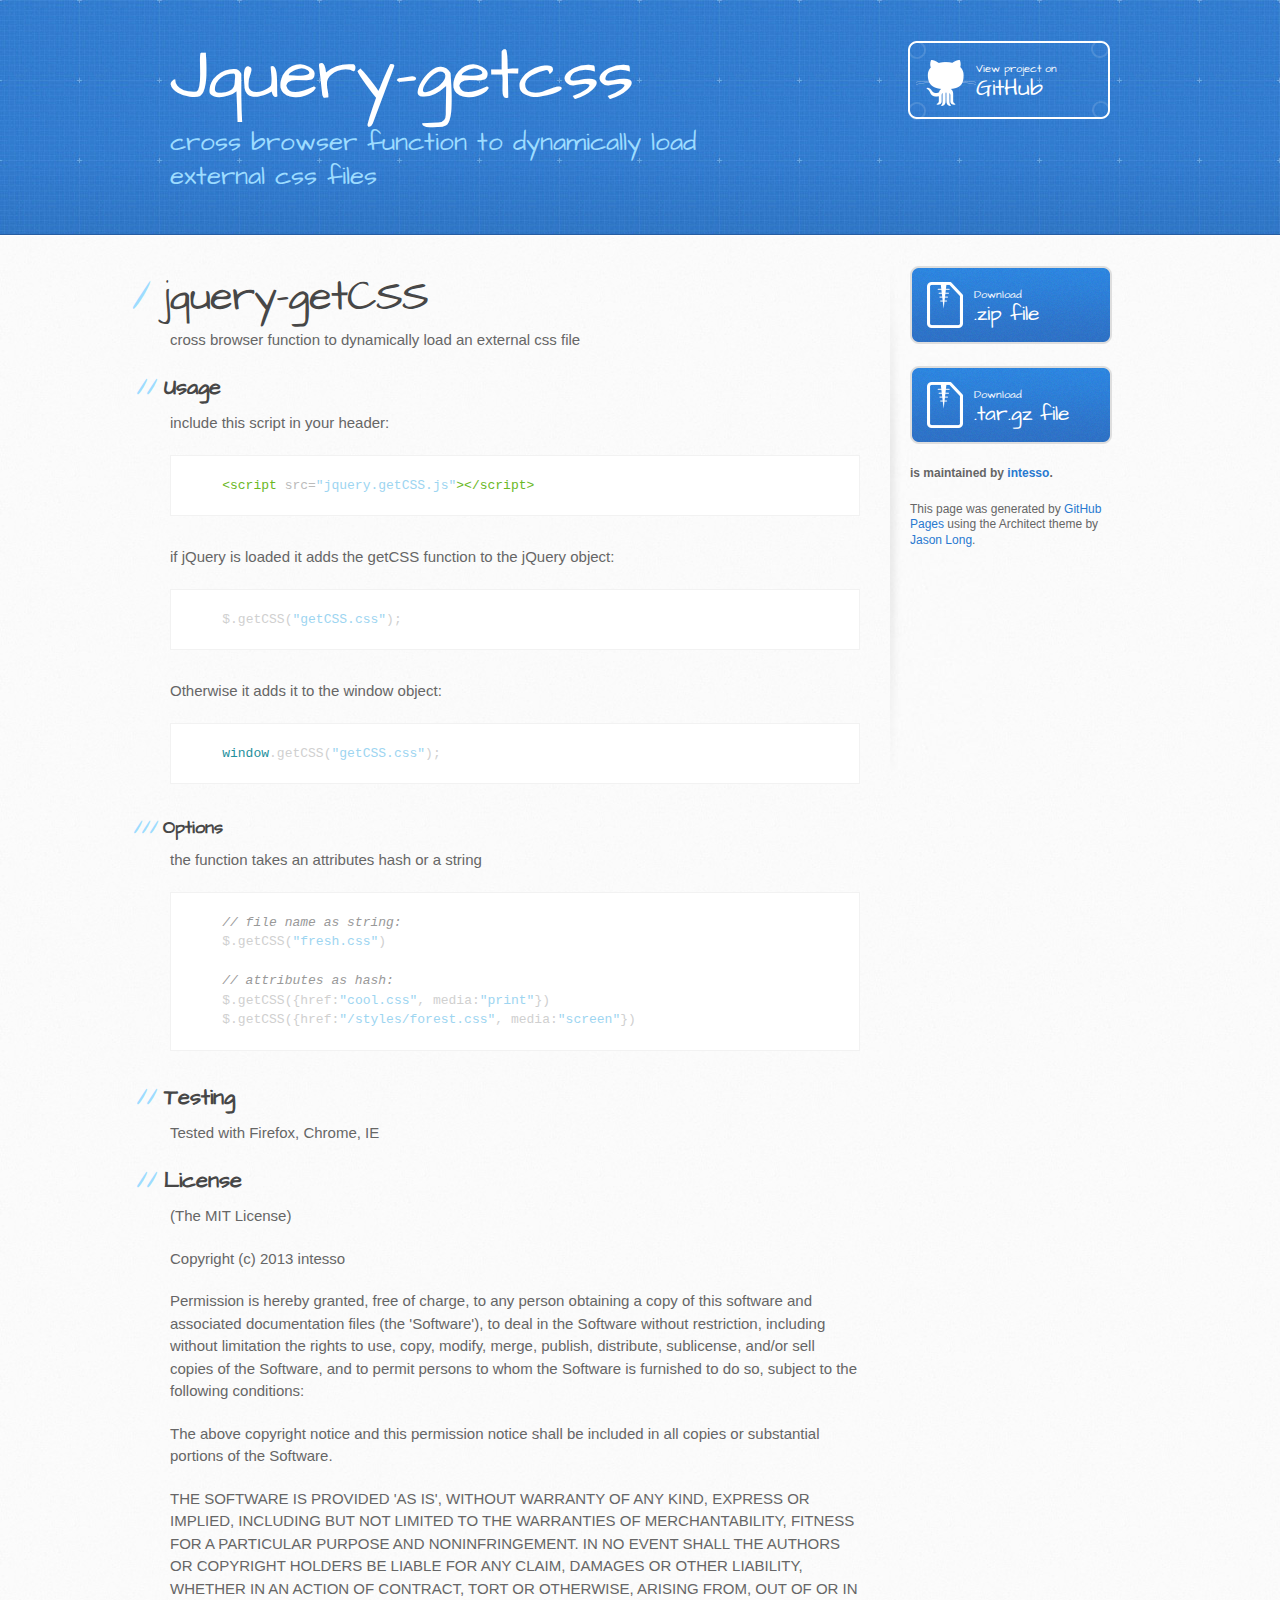
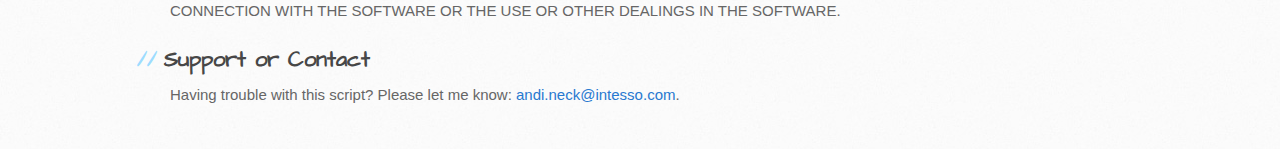
<file: index.html>
<!DOCTYPE html>
<html>
  <head>
    <meta charset='utf-8'>
    <meta http-equiv="X-UA-Compatible" content="chrome=1">
    <meta name="viewport" content="width=device-width, initial-scale=1, maximum-scale=1">
    <link href='https://fonts.googleapis.com/css?family=Architects+Daughter' rel='stylesheet' type='text/css'>
    <link rel="stylesheet" type="text/css" href="stylesheets/stylesheet.css" media="screen" />
    <link rel="stylesheet" type="text/css" href="stylesheets/pygment_trac.css" media="screen" />
    <link rel="stylesheet" type="text/css" href="stylesheets/print.css" media="print" />

    <!--[if lt IE 9]>
    <script src="//html5shiv.googlecode.com/svn/trunk/html5.js"></script>
    <![endif]-->

    <title>Jquery-getcss by intesso</title>
  </head>

  <body>
    <header>
      <div class="inner">
        <h1>Jquery-getcss</h1>
        <h2>cross browser function to dynamically load external css files</h2>
        <a href="https://github.com/intesso/jquery-getCSS" class="button"><small>View project on</small>GitHub</a>
      </div>
    </header>

    <div id="content-wrapper">
      <div class="inner clearfix">
        <section id="main-content">
          <h1>jquery-getCSS</h1>

<p>cross browser function to dynamically load an external css file</p>

<h2>Usage</h2>

<p>include this script in your header:</p>

<div class="highlight"><pre>    <span class="nt">&lt;script </span><span class="na">src=</span><span class="s">"jquery.getCSS.js"</span><span class="nt">&gt;&lt;/script&gt;</span>
</pre></div>

<p>if jQuery is loaded it adds the getCSS function to the jQuery object:</p>

<div class="highlight"><pre>    <span class="nx">$</span><span class="p">.</span><span class="nx">getCSS</span><span class="p">(</span><span class="s2">"getCSS.css"</span><span class="p">);</span>
</pre></div>

<p>Otherwise it adds it to the window object:</p>

<div class="highlight"><pre>    <span class="nb">window</span><span class="p">.</span><span class="nx">getCSS</span><span class="p">(</span><span class="s2">"getCSS.css"</span><span class="p">);</span>
</pre></div>

<h3>Options</h3>

<p>the function takes an attributes hash or a string</p>

<div class="highlight"><pre>    <span class="c1">// file name as string:</span>
    <span class="nx">$</span><span class="p">.</span><span class="nx">getCSS</span><span class="p">(</span><span class="s2">"fresh.css"</span><span class="p">)</span>

    <span class="c1">// attributes as hash:</span>
    <span class="nx">$</span><span class="p">.</span><span class="nx">getCSS</span><span class="p">({</span><span class="nx">href</span><span class="o">:</span><span class="s2">"cool.css"</span><span class="p">,</span> <span class="nx">media</span><span class="o">:</span><span class="s2">"print"</span><span class="p">})</span>
    <span class="nx">$</span><span class="p">.</span><span class="nx">getCSS</span><span class="p">({</span><span class="nx">href</span><span class="o">:</span><span class="s2">"/styles/forest.css"</span><span class="p">,</span> <span class="nx">media</span><span class="o">:</span><span class="s2">"screen"</span><span class="p">})</span>   
</pre></div>

<h2>Testing</h2>

<p>Tested with Firefox, Chrome, IE</p>

<h2>License</h2>

<p>(The MIT License)</p>

<p>Copyright (c) 2013 intesso</p>

<p>Permission is hereby granted, free of charge, to any person obtaining
a copy of this software and associated documentation files (the
'Software'), to deal in the Software without restriction, including
without limitation the rights to use, copy, modify, merge, publish,
distribute, sublicense, and/or sell copies of the Software, and to
permit persons to whom the Software is furnished to do so, subject to
the following conditions:</p>

<p>The above copyright notice and this permission notice shall be
included in all copies or substantial portions of the Software.</p>

<p>THE SOFTWARE IS PROVIDED 'AS IS', WITHOUT WARRANTY OF ANY KIND,
EXPRESS OR IMPLIED, INCLUDING BUT NOT LIMITED TO THE WARRANTIES OF
MERCHANTABILITY, FITNESS FOR A PARTICULAR PURPOSE AND NONINFRINGEMENT.
IN NO EVENT SHALL THE AUTHORS OR COPYRIGHT HOLDERS BE LIABLE FOR ANY
CLAIM, DAMAGES OR OTHER LIABILITY, WHETHER IN AN ACTION OF CONTRACT,
TORT OR OTHERWISE, ARISING FROM, OUT OF OR IN CONNECTION WITH THE
SOFTWARE OR THE USE OR OTHER DEALINGS IN THE SOFTWARE.</p>

<h2>Support or Contact</h2>

<p>Having trouble with this script? Please let me know: <a href="mailto:andi.neck@intesso.com">andi.neck@intesso.com</a>.</p>
        </section>

        <aside id="sidebar">
          <a href="https://github.com/intesso/jquery-getCSS/zipball/master" class="button">
            <small>Download</small>
            .zip file
          </a>
          <a href="https://github.com/intesso/jquery-getCSS/tarball/master" class="button">
            <small>Download</small>
            .tar.gz file
          </a>

          <p class="repo-owner"><a href="https://github.com/intesso/jquery-getCSS"></a> is maintained by <a href="https://github.com/intesso">intesso</a>.</p>

          <p>This page was generated by <a href="pages.github.com">GitHub Pages</a> using the Architect theme by <a href="http://twitter.com/jasonlong">Jason Long</a>.</p>
        </aside>
      </div>
    </div>

  
  </body>
</html>
</file>
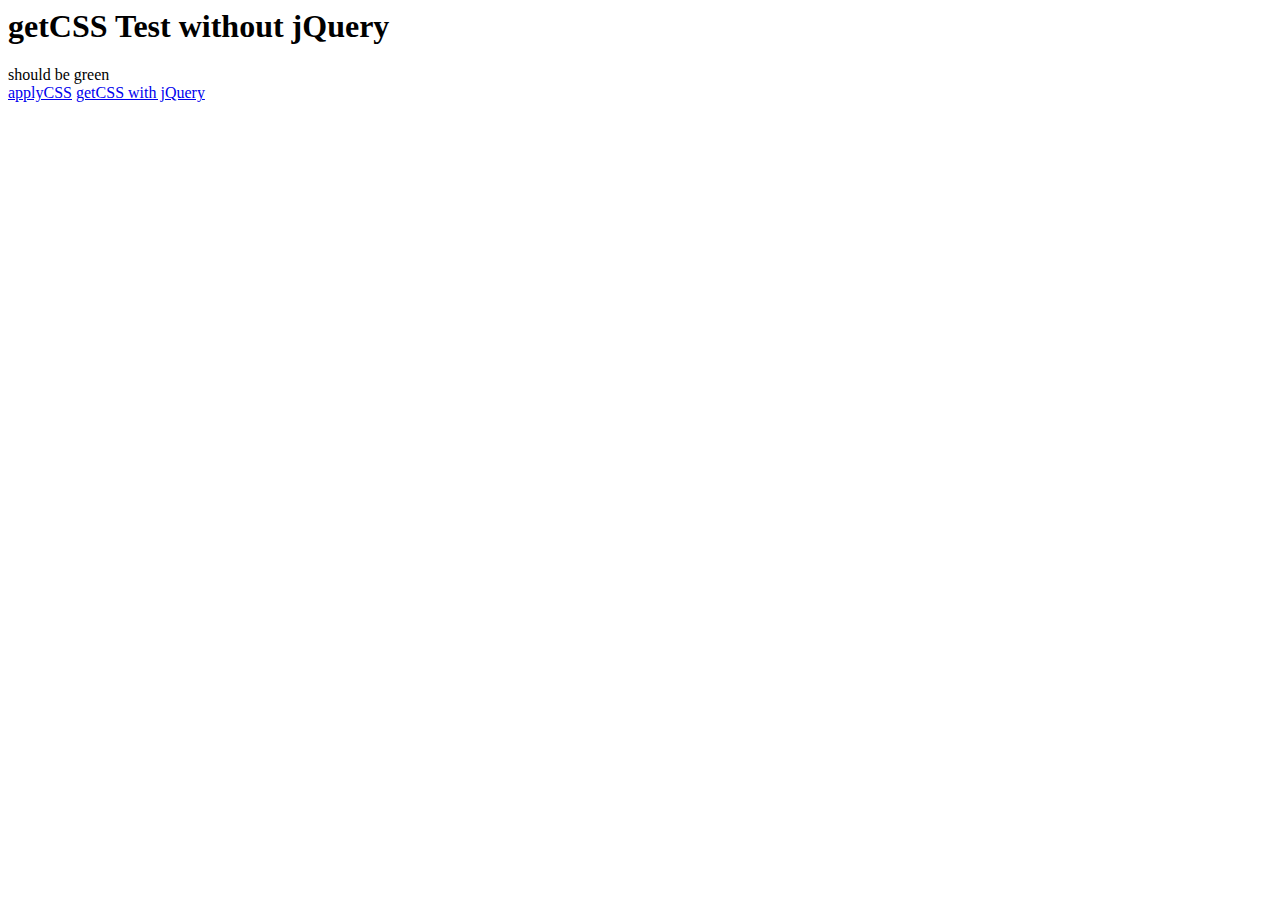
<file: getCSS.html>
<html>
    <head>
        <title>jquery.getCSS Test</title>
        <script src="jquery.getCSS.js"></script>
    </head>
    <body>
        <h1>getCSS Test without jQuery</h1>
        <div>should be green</div>
        <a id="applyCSS" href="#">applyCSS</a>
        <a  href="getCSS2.html">getCSS with jQuery</a>

        <script type="text/javascript">
            apply = document.getElementById("applyCSS");
            apply.onclick = function(e) {
                e.preventDefault();
                window.getCSS({href:"getCSS.css", media:"screen"});
            }
        </script>
    </body>
</html>
</file>
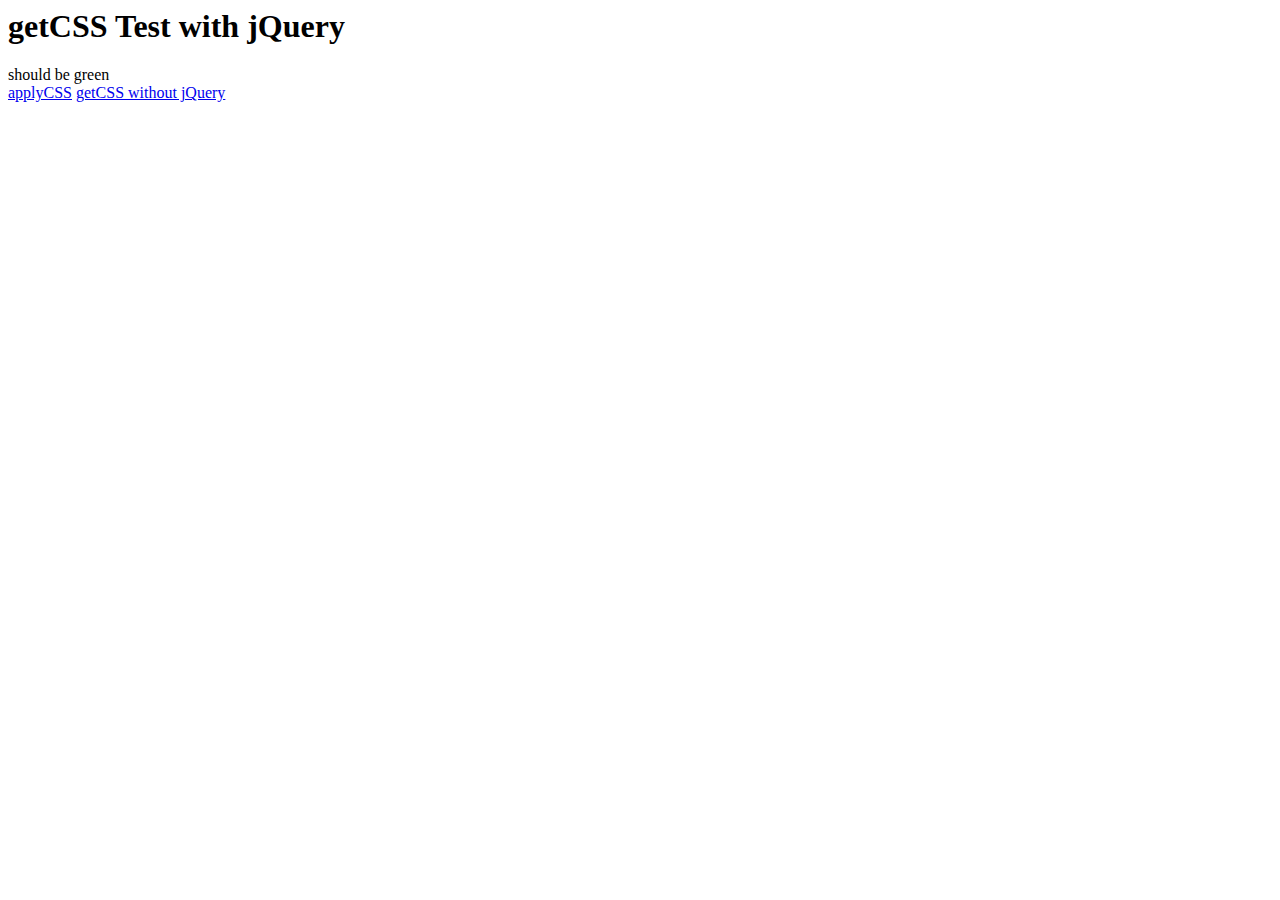
<file: getCSS2.html>
<html>
    <head>
        <title>jquery.getCSS Test</title>
        <script src="https://ajax.googleapis.com/ajax/libs/jquery/1.9.0/jquery.min.js"></script>
        <script src="jquery.getCSS.js"></script>
    </head>
    <body>
        <h1>getCSS Test with jQuery</h1>
        <div>should be green</div>
        <a id="applyCSS" href="#">applyCSS</a>
        <a  href="getCSS.html">getCSS without jQuery</a>

        <script type="text/javascript">
            apply = document.getElementById("applyCSS");
            apply.onclick = function(e) {
                e.preventDefault();
                $.getCSS("getCSS.css");
            }
        </script>
    </body>
</html>
</file>
<file: stylesheets/pygment_trac.css>
.highlight .hll { background-color: #404040 }
.highlight  { color: #d0d0d0 }
.highlight .c { color: #999999; font-style: italic } /* Comment */
.highlight .err { color: #a61717; background-color: #e3d2d2 } /* Error */
.highlight .g { color: #d0d0d0 } /* Generic */
.highlight .k { color: #6ab825; font-weight: normal } /* Keyword */
.highlight .l { color: #d0d0d0 } /* Literal */
.highlight .n { color: #d0d0d0 } /* Name */
.highlight .o { color: #d0d0d0 } /* Operator */
.highlight .x { color: #d0d0d0 } /* Other */
.highlight .p { color: #d0d0d0 } /* Punctuation */
.highlight .cm { color: #999999; font-style: italic } /* Comment.Multiline */
.highlight .cp { color: #cd2828; font-weight: normal } /* Comment.Preproc */
.highlight .c1 { color: #999999; font-style: italic } /* Comment.Single */
.highlight .cs { color: #e50808; font-weight: normal; background-color: #520000 } /* Comment.Special */
.highlight .gd { color: #d22323 } /* Generic.Deleted */
.highlight .ge { color: #d0d0d0; font-style: italic } /* Generic.Emph */
.highlight .gr { color: #d22323 } /* Generic.Error */
.highlight .gh { color: #ffffff; font-weight: normal } /* Generic.Heading */
.highlight .gi { color: #589819 } /* Generic.Inserted */
.highlight .go { color: #cccccc } /* Generic.Output */
.highlight .gp { color: #aaaaaa } /* Generic.Prompt */
.highlight .gs { color: #d0d0d0; font-weight: normal } /* Generic.Strong */
.highlight .gu { color: #ffffff; text-decoration: underline } /* Generic.Subheading */
.highlight .gt { color: #d22323 } /* Generic.Traceback */
.highlight .kc { color: #6ab825; font-weight: normal } /* Keyword.Constant */
.highlight .kd { color: #6ab825; font-weight: normal } /* Keyword.Declaration */
.highlight .kn { color: #6ab825; font-weight: normal } /* Keyword.Namespace */
.highlight .kp { color: #6ab825 } /* Keyword.Pseudo */
.highlight .kr { color: #6ab825; font-weight: normal } /* Keyword.Reserved */
.highlight .kt { color: #6ab825; font-weight: normal } /* Keyword.Type */
.highlight .ld { color: #d0d0d0 } /* Literal.Date */
.highlight .m { color: #3677a9 } /* Literal.Number */
.highlight .s { color: #9dd5f1 } /* Literal.String */
.highlight .na { color: #bbbbbb } /* Name.Attribute */
.highlight .nb { color: #24909d } /* Name.Builtin */
.highlight .nc { color: #447fcf; text-decoration: underline } /* Name.Class */
.highlight .no { color: #40ffff } /* Name.Constant */
.highlight .nd { color: #ffa500 } /* Name.Decorator */
.highlight .ni { color: #d0d0d0 } /* Name.Entity */
.highlight .ne { color: #bbbbbb } /* Name.Exception */
.highlight .nf { color: #447fcf } /* Name.Function */
.highlight .nl { color: #d0d0d0 } /* Name.Label */
.highlight .nn { color: #447fcf; text-decoration: underline } /* Name.Namespace */
.highlight .nx { color: #d0d0d0 } /* Name.Other */
.highlight .py { color: #d0d0d0 } /* Name.Property */
.highlight .nt { color: #6ab825;} /* Name.Tag */
.highlight .nv { color: #40ffff } /* Name.Variable */
.highlight .ow { color: #6ab825; font-weight: normal } /* Operator.Word */
.highlight .w { color: #666666 } /* Text.Whitespace */
.highlight .mf { color: #3677a9 } /* Literal.Number.Float */
.highlight .mh { color: #3677a9 } /* Literal.Number.Hex */
.highlight .mi { color: #3677a9 } /* Literal.Number.Integer */
.highlight .mo { color: #3677a9 } /* Literal.Number.Oct */
.highlight .sb { color: #9dd5f1 } /* Literal.String.Backtick */
.highlight .sc { color: #9dd5f1 } /* Literal.String.Char */
.highlight .sd { color: #9dd5f1 } /* Literal.String.Doc */
.highlight .s2 { color: #9dd5f1 } /* Literal.String.Double */
.highlight .se { color: #9dd5f1 } /* Literal.String.Escape */
.highlight .sh { color: #9dd5f1 } /* Literal.String.Heredoc */
.highlight .si { color: #9dd5f1 } /* Literal.String.Interpol */
.highlight .sx { color: #ffa500 } /* Literal.String.Other */
.highlight .sr { color: #9dd5f1 } /* Literal.String.Regex */
.highlight .s1 { color: #9dd5f1 } /* Literal.String.Single */
.highlight .ss { color: #9dd5f1 } /* Literal.String.Symbol */
.highlight .bp { color: #24909d } /* Name.Builtin.Pseudo */
.highlight .vc { color: #40ffff } /* Name.Variable.Class */
.highlight .vg { color: #40ffff } /* Name.Variable.Global */
.highlight .vi { color: #40ffff } /* Name.Variable.Instance */
.highlight .il { color: #3677a9 } /* Literal.Number.Integer.Long */
</file>
<file: stylesheets/print.css>
html, body, div, span, applet, object, iframe,
h1, h2, h3, h4, h5, h6, p, blockquote, pre,
a, abbr, acronym, address, big, cite, code,
del, dfn, em, img, ins, kbd, q, s, samp,
small, strike, strong, sub, sup, tt, var,
b, u, i, center,
dl, dt, dd, ol, ul, li,
fieldset, form, label, legend,
table, caption, tbody, tfoot, thead, tr, th, td,
article, aside, canvas, details, embed, 
figure, figcaption, footer, header, hgroup, 
menu, nav, output, ruby, section, summary,
time, mark, audio, video {
  margin: 0;
  padding: 0;
  border: 0;
  font-size: 100%;
  font: inherit;
  vertical-align: baseline;
}
/* HTML5 display-role reset for older browsers */
article, aside, details, figcaption, figure, 
footer, header, hgroup, menu, nav, section {
  display: block;
}
body {
  line-height: 1;
}
ol, ul {
  list-style: none;
}
blockquote, q {
  quotes: none;
}
blockquote:before, blockquote:after,
q:before, q:after {
  content: '';
  content: none;
}
table {
  border-collapse: collapse;
  border-spacing: 0;
}
body {
  font-size: 13px;
  line-height: 1.5; 
  font-family: 'Helvetica Neue', Helvetica, Arial, serif;
  color: #000;
}

a {
  color: #d5000d;
  font-weight: bold;
}

header {
  padding-top: 35px;
  padding-bottom: 10px;
}

header h1 {
  font-weight: bold;
  letter-spacing: -1px;
  font-size: 48px;
  color: #303030;
  line-height: 1.2;
}

header h2 {
  letter-spacing: -1px;
  font-size: 24px;
  color: #aaa;
  font-weight: normal;
  line-height: 1.3;
}
#downloads {
  display: none;
}
#main_content {
  padding-top: 20px;
}

code, pre {
  font-family: Monaco, "Bitstream Vera Sans Mono", "Lucida Console", Terminal;
  color: #222;
  margin-bottom: 30px;
  font-size: 12px;
}

code {
  padding: 0 3px;
}

pre {
  border: solid 1px #ddd;
  padding: 20px;
  overflow: auto;
}
pre code {
  padding: 0;
}

ul, ol, dl {
  margin-bottom: 20px;
}


/* COMMON STYLES */

table {
  width: 100%;
  border: 1px solid #ebebeb;
}

th {
  font-weight: 500;
}

td {
  border: 1px solid #ebebeb;
  text-align: center; 
  font-weight: 300;
}

form {
  background: #f2f2f2;
  padding: 20px;
  
}


/* GENERAL ELEMENT TYPE STYLES */

h1 {
  font-size: 2.8em;
} 

h2 {
  font-size: 22px;
  font-weight: bold;
  color: #303030;
  margin-bottom: 8px;
} 

h3 {
  color: #d5000d;
  font-size: 18px;
  font-weight: bold;
  margin-bottom: 8px;
} 
 
h4 {
  font-size: 16px;
  color: #303030;
  font-weight: bold;
} 

h5 {
  font-size: 1em;
  color: #303030;
} 

h6 {
  font-size: .8em;
  color: #303030;
} 

p {
  font-weight: 300;
  margin-bottom: 20px;
}
 
a {
  text-decoration: none;
}

p a {
  font-weight: 400;
}

blockquote {
  font-size: 1.6em;
  border-left: 10px solid #e9e9e9;
  margin-bottom: 20px;
  padding: 0 0 0 30px;
}

ul li {
  list-style: disc inside;
  padding-left: 20px;
}

ol li {
  list-style: decimal inside;
  padding-left: 3px;
}

dl dd {
  font-style: italic;
  font-weight: 100;
}

footer {
  margin-top: 40px;
  padding-top: 20px;
  padding-bottom: 30px;
  font-size: 13px;
  color: #aaa;
}

footer a {
  color: #666;
}

/* MISC */
.clearfix:after {
  clear: both;
  content: '.';
  display: block;
  visibility: hidden;
  height: 0;
}

.clearfix {display: inline-block;}
* html .clearfix {height: 1%;}
.clearfix {display: block;}
</file>
<file: stylesheets/stylesheet.css>
/* http://meyerweb.com/eric/tools/css/reset/ 
   v2.0 | 20110126
   License: none (public domain)
*/
html, body, div, span, applet, object, iframe,
h1, h2, h3, h4, h5, h6, p, blockquote, pre,
a, abbr, acronym, address, big, cite, code,
del, dfn, em, img, ins, kbd, q, s, samp,
small, strike, strong, sub, sup, tt, var,
b, u, i, center,
dl, dt, dd, ol, ul, li,
fieldset, form, label, legend,
table, caption, tbody, tfoot, thead, tr, th, td,
article, aside, canvas, details, embed, 
figure, figcaption, footer, header, hgroup, 
menu, nav, output, ruby, section, summary,
time, mark, audio, video {
	margin: 0;
	padding: 0;
	border: 0;
	font-size: 100%;
	font: inherit;
	vertical-align: baseline;
}
/* HTML5 display-role reset for older browsers */
article, aside, details, figcaption, figure, 
footer, header, hgroup, menu, nav, section {
	display: block;
}
body {
	line-height: 1;
}
ol, ul {
	list-style: none;
}
blockquote, q {
	quotes: none;
}
blockquote:before, blockquote:after,
q:before, q:after {
	content: '';
	content: none;
}
table {
	border-collapse: collapse;
	border-spacing: 0;
}

/* LAYOUT STYLES */
body {
  font-size: 15px;
  line-height: 1.5; 
  background: #fafafa url(../images/body-bg.jpg) 0 0 repeat;
  font-family: 'Helvetica Neue', Helvetica, Arial, serif;
  font-weight: 400;
  color: #666;
}

a {
  color: #2879d0;
}
a:hover {
  color: #2268b2;
}

header {
  padding-top: 40px;
  padding-bottom: 40px;
  font-family: 'Architects Daughter', 'Helvetica Neue', Helvetica, Arial, serif; 
  background: #2e7bcf url(../images/header-bg.jpg) 0 0 repeat-x;
  border-bottom: solid 1px #275da1;
}

header h1 {
  letter-spacing: -1px;
  font-size: 72px;
  color: #fff;
  line-height: 1;
  margin-bottom: 0.2em;
  width: 540px;
}

header h2 {
  font-size: 26px;
  color: #9ddcff;
  font-weight: normal;
  line-height: 1.3;
  width: 540px;
  letter-spacing: 0;
}

.inner {
  position: relative;
  width: 940px;
  margin: 0 auto;
}

#content-wrapper {
  border-top: solid 1px #fff;
  padding-top: 30px;
}

#main-content {
  width: 690px;
  float: left;
}

#main-content img {
  max-width: 100%;
}

aside#sidebar {
  width: 200px;
  padding-left: 20px;
  min-height: 504px;
  float: right;
  background: transparent url(../images/sidebar-bg.jpg) 0 0 no-repeat;
  font-size: 12px;
  line-height: 1.3;
}

aside#sidebar p.repo-owner,
aside#sidebar p.repo-owner a {
  font-weight: bold;
}

#downloads {
  margin-bottom: 40px;
}

a.button {
  width: 134px;
  height: 58px;
  line-height: 1.2;
  font-size: 23px;
  color: #fff;
  padding-left: 68px;
  padding-top: 22px;
  font-family: 'Architects Daughter', 'Helvetica Neue', Helvetica, Arial, serif; 
}
a.button small {
  display: block;
  font-size: 11px;
}
header a.button {
  position: absolute;
  right: 0;
  top: 0;
  background: transparent url(../images/github-button.png) 0 0 no-repeat;
}
aside a.button {
  width: 138px;
  padding-left: 64px;
  display: block;
  background: transparent url(../images/download-button.png) 0 0 no-repeat;
  margin-bottom: 20px;
  font-size: 21px;
}

code, pre {
  font-family: Monaco, "Bitstream Vera Sans Mono", "Lucida Console", Terminal, monospace;
  color: #222;
  margin-bottom: 30px;
  font-size: 13px;
}

code {
  background-color: #f2f8fc;
  border: solid 1px #dbe7f3;
  padding: 0 3px;
}

pre {
  padding: 20px;
  background: #fff;
  text-shadow: none;
  overflow: auto;
  border: solid 1px #f2f2f2;
}
pre code {
  color: #2879d0;
  background-color: #fff;
  border: none;
  padding: 0;
}

ul, ol, dl {
  margin-bottom: 20px;
}


/* COMMON STYLES */

hr {
  height: 1px;
  line-height: 1px;
  margin-top: 1em;
  padding-bottom: 1em;
  border: none;
  background: transparent url('../images/hr.png') 0 0 no-repeat;
}

table {
  width: 100%;
  border: 1px solid #ebebeb;
}

th {
  font-weight: 500;
}

td {
  border: 1px solid #ebebeb;
  text-align: center; 
  font-weight: 300;
}

form {
  background: #f2f2f2;
  padding: 20px;
  
}


/* GENERAL ELEMENT TYPE STYLES */

#main-content h1 {
  font-family: 'Architects Daughter', 'Helvetica Neue', Helvetica, Arial, serif; 
  font-size: 2.8em;
  letter-spacing: -1px;
  color: #474747;
} 

#main-content h1:before {
  content: "/";
  color: #9ddcff;
  padding-right: 0.3em;
  margin-left: -0.9em;
}

#main-content h2 {
  font-family: 'Architects Daughter', 'Helvetica Neue', Helvetica, Arial, serif; 
  font-size: 22px;
  font-weight: bold;
  margin-bottom: 8px;
  color: #474747;
} 
#main-content h2:before {
  content: "//";
  color: #9ddcff;
  padding-right: 0.3em;
  margin-left: -1.5em;
}

#main-content h3 {
  font-family: 'Architects Daughter', 'Helvetica Neue', Helvetica, Arial, serif; 
  font-size: 18px;
  font-weight: bold;
  margin-top: 24px;
  margin-bottom: 8px;
  color: #474747;
} 
 
#main-content h3:before {
  content: "///";
  color: #9ddcff;
  padding-right: 0.3em;
  margin-left: -2em;
}

#main-content h4 {
  font-family: 'Architects Daughter', 'Helvetica Neue', Helvetica, Arial, serif; 
  font-size: 15px;
  font-weight: bold;
  color: #474747;
} 

h4:before {
  content: "////";
  color: #9ddcff;
  padding-right: 0.3em;
  margin-left: -2.8em;
}

#main-content h5 {
  font-family: 'Architects Daughter', 'Helvetica Neue', Helvetica, Arial, serif; 
  font-size: 14px;
  color: #474747;
} 
h5:before {
  content: "/////";
  color: #9ddcff;
  padding-right: 0.3em;
  margin-left: -3.2em;
}

#main-content h6 {
  font-family: 'Architects Daughter', 'Helvetica Neue', Helvetica, Arial, serif; 
  font-size: .8em;
  color: #474747;
} 
h6:before {
  content: "//////";
  color: #9ddcff;
  padding-right: 0.3em;
  margin-left: -3.7em;
}

p {
  margin-bottom: 20px;
}
 
a {
  text-decoration: none;
}

p a {
  font-weight: 400;
}

blockquote {
  font-size: 1.6em;
  border-left: 10px solid #e9e9e9;
  margin-bottom: 20px;
  padding: 0 0 0 30px;
}

ul li {
  list-style: disc inside;
  padding-left: 20px;
}

ol li {
  list-style: decimal inside;
  padding-left: 3px;
}

dl dd {
  font-style: italic;
  font-weight: 100;
}

footer {
  background: transparent url('../images/hr.png') 0 0 no-repeat;
  margin-top: 40px;
  padding-top: 20px;
  padding-bottom: 30px;
  font-size: 13px;
  color: #aaa;
}

footer a {
  color: #666;
}
footer a:hover {
  color: #444;
}

/* MISC */
.clearfix:after {
  clear: both;
  content: '.';
  display: block;
  visibility: hidden;
  height: 0;
}

.clearfix {display: inline-block;}
* html .clearfix {height: 1%;}
.clearfix {display: block;}

/* #Media Queries
================================================== */

/* Smaller than standard 960 (devices and browsers) */
@media only screen and (max-width: 959px) {}

/* Tablet Portrait size to standard 960 (devices and browsers) */
@media only screen and (min-width: 768px) and (max-width: 959px) {
  .inner {
    width: 740px;
  }
  header h1, header h2 {
    width: 340px;
  }
  header h1 {
    font-size: 60px;
  }
  header h2 {
    font-size: 30px;
  }
  #main-content {
    width: 490px;
  }
  #main-content h1:before,
  #main-content h2:before,
  #main-content h3:before,
  #main-content h4:before,
  #main-content h5:before,
  #main-content h6:before {
    content: none;
    padding-right: 0;
    margin-left: 0;
  }
}

/* All Mobile Sizes (devices and browser) */
@media only screen and (max-width: 767px) {
  .inner {
    width: 93%;
  }
  header {
    padding: 20px 0;
  }
  header .inner {
    position: relative;
  }
  header h1, header h2 {
    width: 100%;
  }
  header h1 {
    font-size: 48px;
  }
  header h2 {
    font-size: 24px;
  }
  header a.button {
    background-image: none;
    width: auto;
    height: auto;
    display: inline-block;
    margin-top: 15px;
    padding: 5px 10px;
    position: relative;
    text-align: center;
    font-size: 13px;
    line-height: 1;
    background-color: #9ddcff;
    color: #2879d0;
    -moz-border-radius: 5px;
    -webkit-border-radius: 5px;                     
    border-radius: 5px;    
  }
  header a.button small {
    font-size: 13px;
    display: inline;
  }
  #main-content,
  aside#sidebar {
    float: none;
    width: 100% ! important;
  }
  aside#sidebar {
    background-image: none;
    margin-top: 20px;
    border-top: solid 1px #ddd;
    padding: 20px 0;
    min-height: 0;
  }
  aside#sidebar a.button {
    display: none;
  }
  #main-content h1:before,
  #main-content h2:before,
  #main-content h3:before,
  #main-content h4:before,
  #main-content h5:before,
  #main-content h6:before {
    content: none;
    padding-right: 0;
    margin-left: 0;
  }
}

/* Mobile Landscape Size to Tablet Portrait (devices and browsers) */
@media only screen and (min-width: 480px) and (max-width: 767px) {}

/* Mobile Portrait Size to Mobile Landscape Size (devices and browsers) */
@media only screen and (max-width: 479px) {}
</file>
